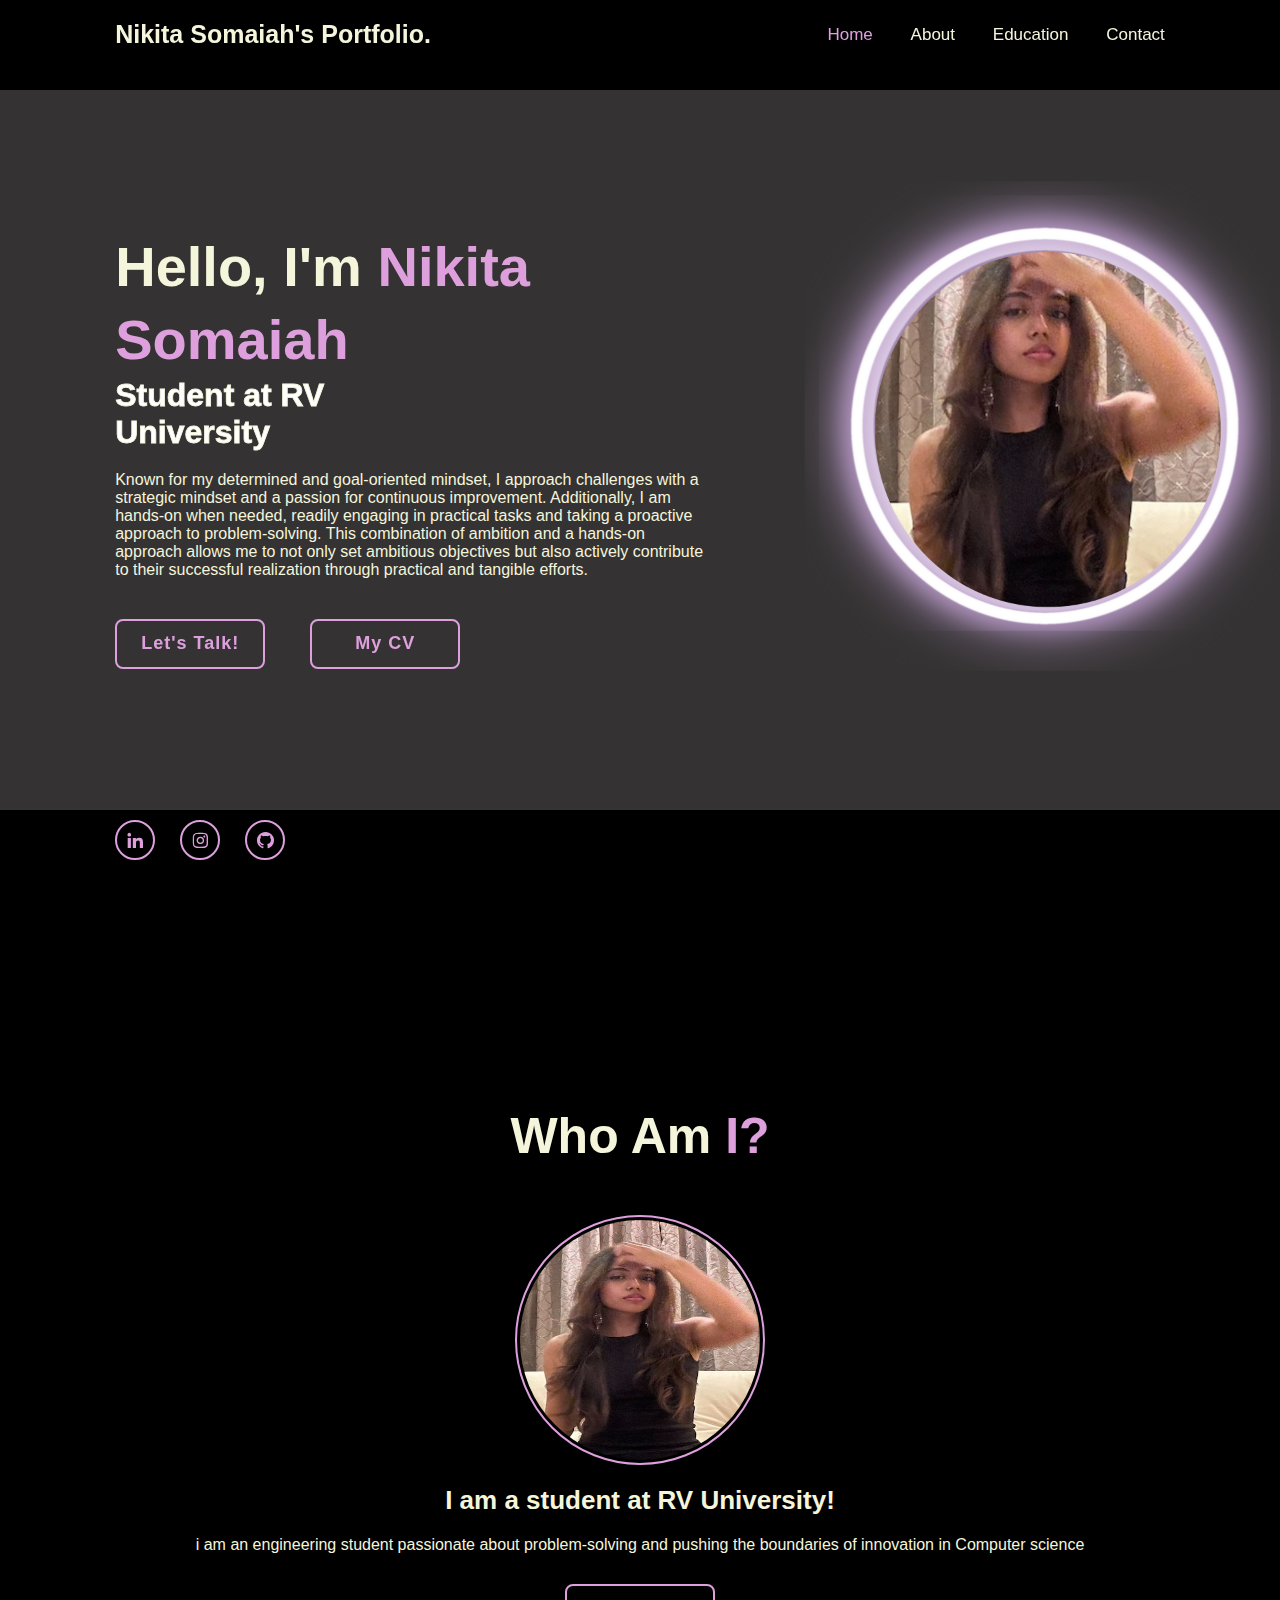
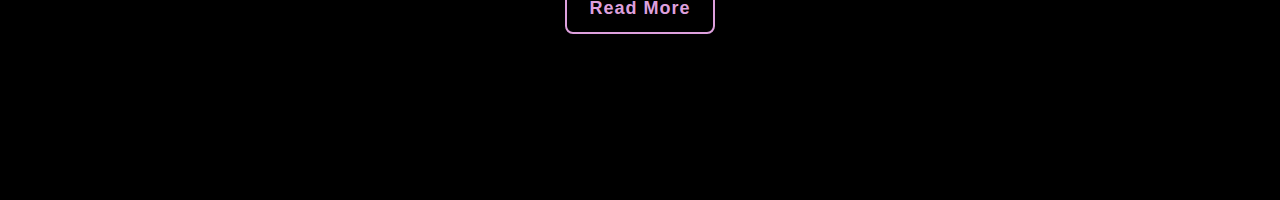
<file: index.html>
<!DOCTYPE html>
<html lang="en">

<head>
    <meta charset="UTF-8">
    <meta http-equiv="X-UA-Compatible" content="IE=edge">
    <meta name="viewport" content="width=device-width, initial-scale=1.0">
    <title>Portfolio</title>

    <link rel="stylesheet" href="makethon.css">

    <!--box icons-->
    <link href='https://unpkg.com/boxicons@2.1.4/css/boxicons.min.css' rel='stylesheet'>
    </head>

    <body>
        <!-- Header design -->
        <header class="header">
            <a href="#" class="logo">Nikita Somaiah's Portfolio.</a>
            <div class="bx bx-menu" id="menu-icon"></div>

            <nav class="navbar">
                    <a href="makethon.html" class="active">Home</a>
                    <a href="aboutusmkthn.html">About</a>
                    <a href="Educationmkthn.html">Education</a>
                    
                    <a href="contactusmkthn.html">Contact</a>
            </nav>
        </header>

        <!--home section design--> 
        <section class="home" id="home">
            <div class="home-content">
                <h1>Hello, I'm <span>Nikita Somaiah</span></h1>
                <div class="cursive">
                    <h3>Student at RV University</h3>
                </div>
                <p>Known for my determined and goal-oriented mindset, I approach challenges with a strategic mindset and a passion for continuous improvement. Additionally, I am hands-on when needed, readily engaging in practical tasks and taking a proactive approach to problem-solving. This combination of ambition and a hands-on approach allows me to not only set ambitious objectives but also actively contribute to their successful realization through practical and tangible efforts.
                </p>

                <div class="btn-box">
                    <a href="contactusmkthn.html" class="btn">Let's Talk!</a>
                    <a href="aboutusmkthn.html" class="btn">My CV</a>
                </div>
            </div>

            <div class="home-sci">
                <a href="https://www.linkedin.com/in/nikita-somaiah-98834321a/"><i class='bx bxl-linkedin'></i></a>
                <a href="https://www.instagram.com/"><i class='bx bxl-instagram'></i></a>
                <a href="https://github.com/nikitasomaiah"><i class='bx bxl-github' ></i></a>
            </div>

            <div class="home-imHover"></div>
        </section>

        <!--about section design-->

        <section class="about" id="about">
            <h2 class="heading">Who Am <span> I?</span></h2>
            
        <div class="about-img">
            <img src="img.jpg" alt="">
            <span class="circle-spin "></span>

        </div>
            <div class="about-content">
                <h3>I am a student at RV University!</h3>
                <p>i am an engineering student passionate about problem-solving and pushing the boundaries of innovation in Computer science</p>

                    <div class="btn-box btns">
                        <a href="aboutusmkthn.html" class="btn">Read More</a>
                    </div>
    </body>
</html>
</file>
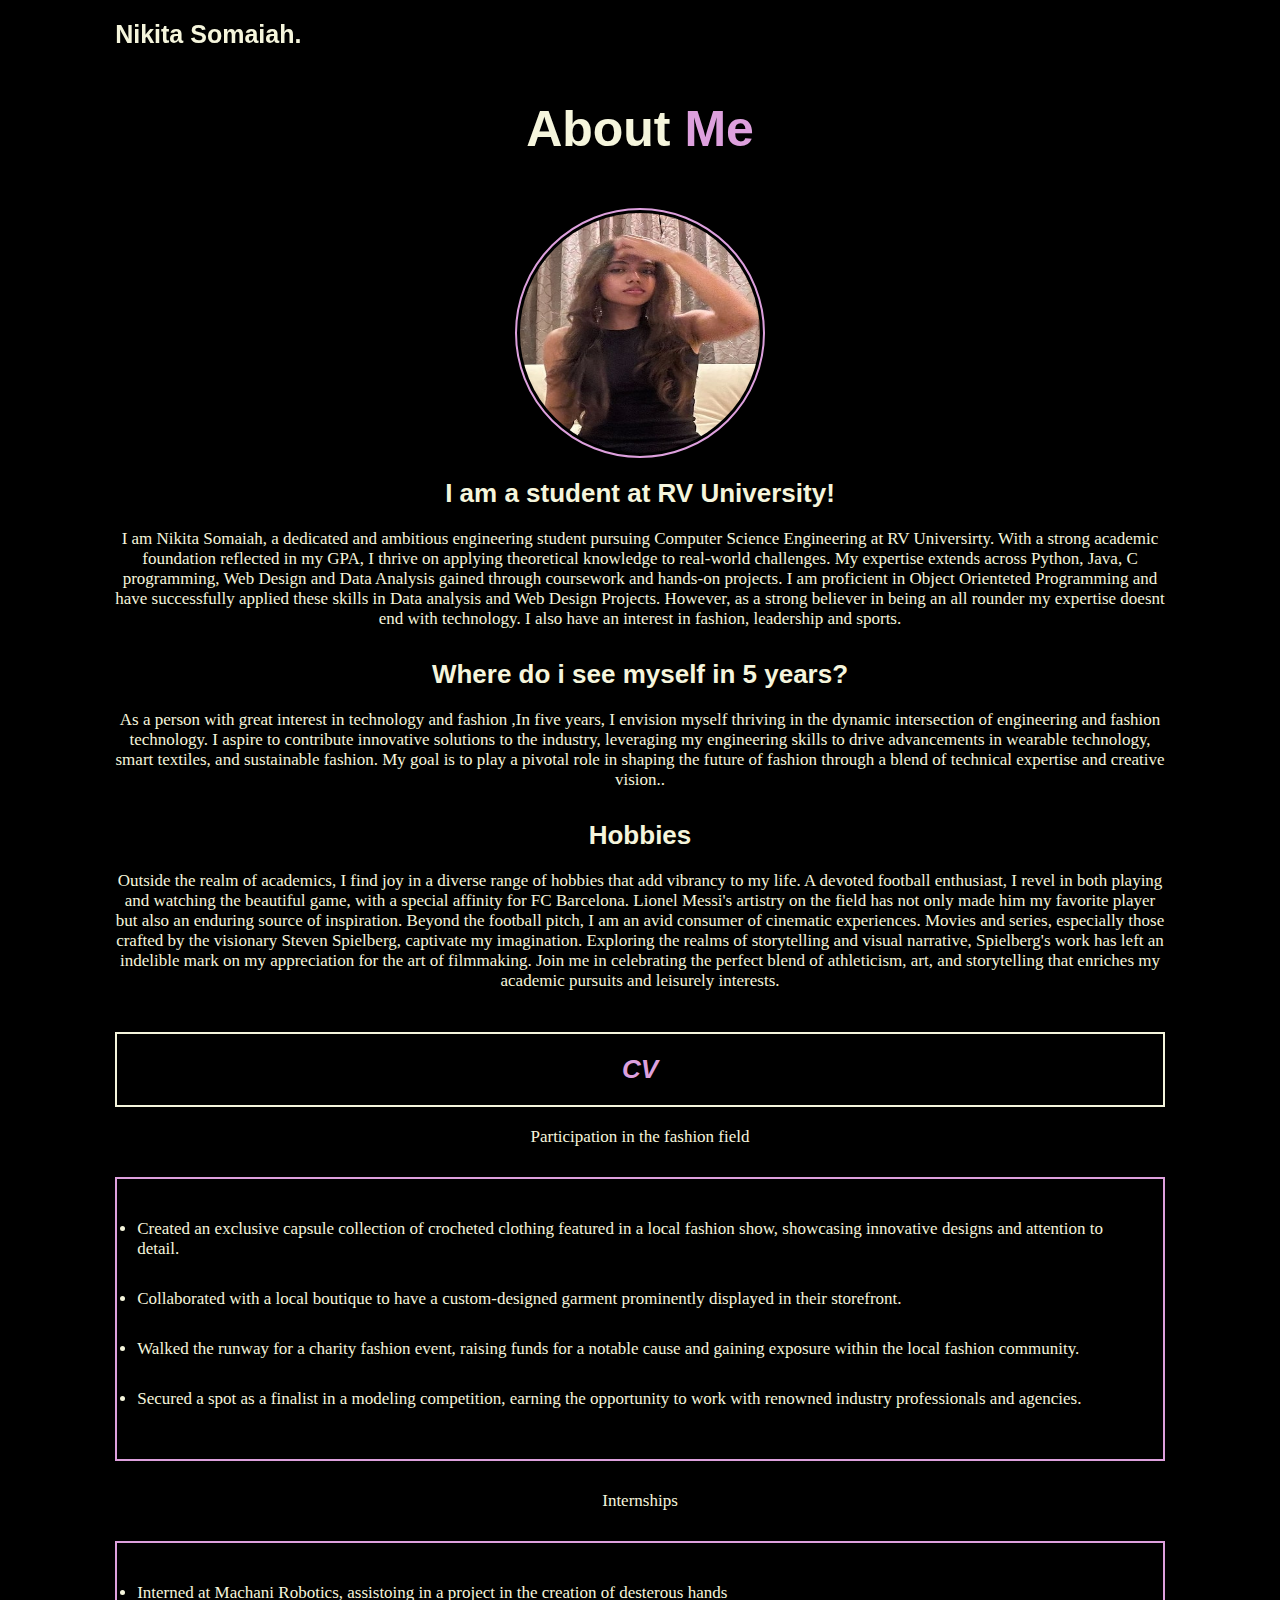
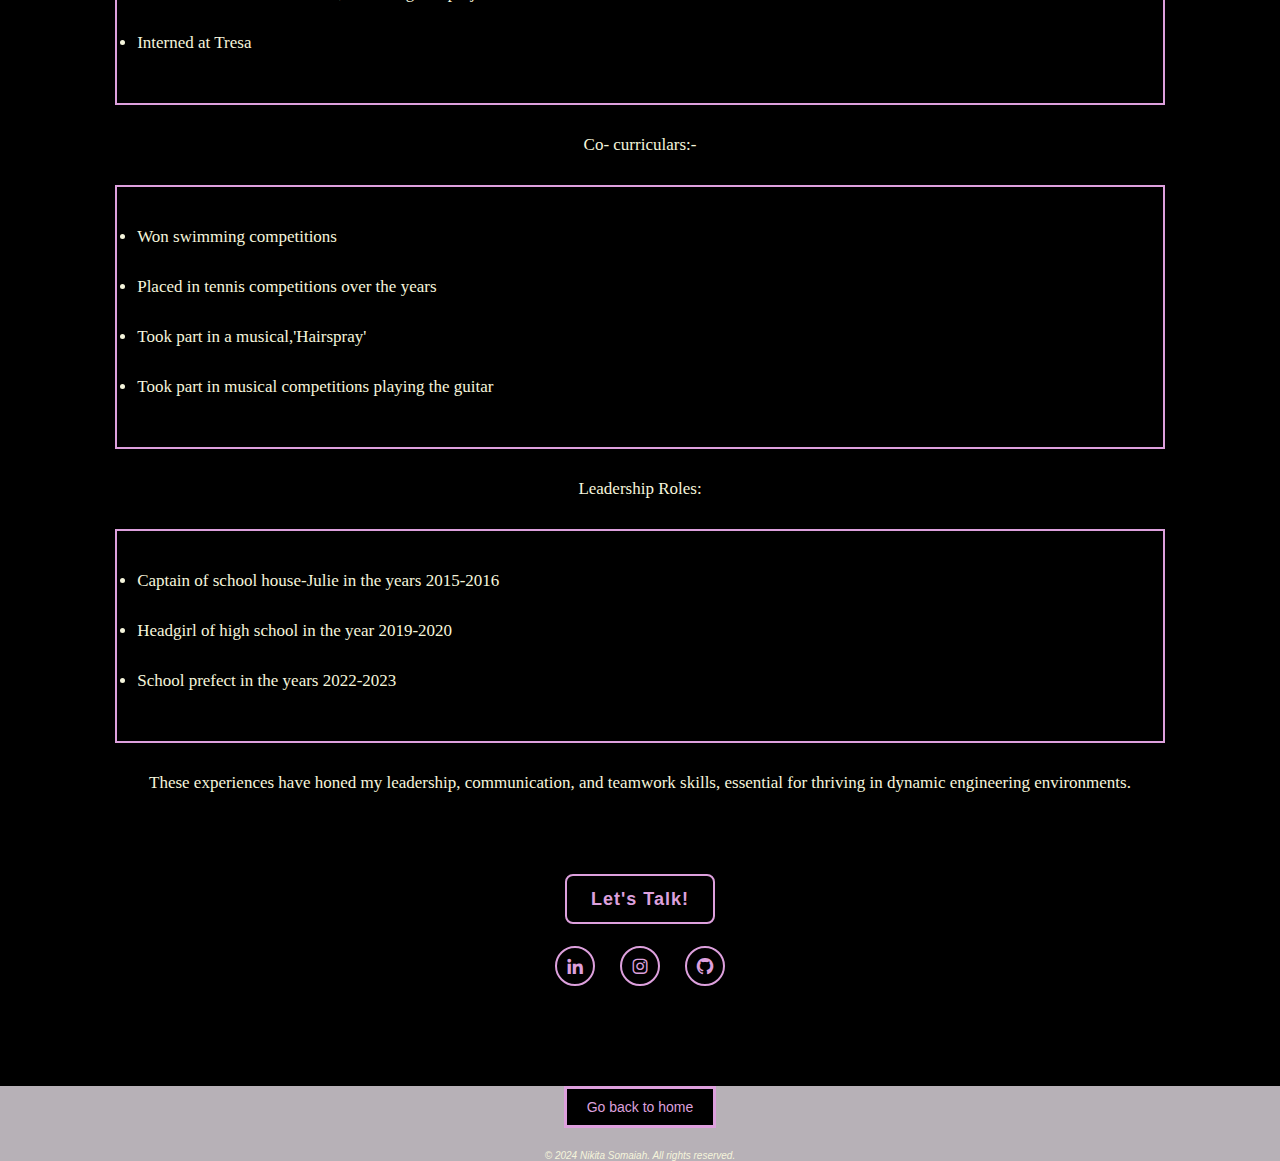
<file: aboutusmkthn.html>
<!DOCTYPE html>
<html lang="en">

<head>
    <meta charset="UTF-8">
    <meta http-equiv="X-UA-Compatible" content="IE=edge">
    <meta name="viewport" content="width=device-width, initial-scale=1.0">
    <title>Nikita Somaiah</title>

    <link rel="stylesheet" href="aboutusmkthn.css">

    <!--box icons-->
    <link href='https://unpkg.com/boxicons@2.1.4/css/boxicons.min.css' rel='stylesheet'>
    </head>

    <body>
        <!-- Header design -->
        <header class="header">
            <a href="#" class="logo">Nikita Somaiah.</a>
            <div class="bx bx-menu" id="menu-icon"></div>
        </header>
        <section class="about" id="about">
            <h2 class="heading">About<span> Me</span></h2>
            
        <div class="about-img">
            <img src="img.jpg" alt="">
            <span class="circle-spin "></span>

        </div>
            <div class="about-content">
                <h3>I am a student at RV University!</h3>
                <p>I am Nikita Somaiah, a dedicated and ambitious engineering student pursuing Computer Science Engineering at RV Universirty. With a strong academic foundation reflected in my GPA, I thrive on applying theoretical knowledge to real-world challenges.
                    My expertise extends across Python, Java, C programming, Web Design and Data Analysis gained through coursework and hands-on projects. I am proficient in Object Orienteted Programming and have successfully applied these skills in Data analysis and Web Design Projects.
                    However, as a strong believer in being an all rounder my expertise doesnt end with technology. I also have an interest in fashion, leadership and sports.
                </p>
                <h4>Where do i see myself in 5 years?</h4>
                <p>As a person with great interest in technology and fashion ,In five years, I envision myself thriving in the dynamic intersection of engineering and fashion technology. I aspire to contribute innovative solutions to the industry, leveraging my engineering skills to drive advancements in wearable technology, smart textiles, and sustainable fashion. My goal is to play a pivotal role in shaping the future of fashion through a blend of technical expertise and creative vision..</p>
                <h5>Hobbies</h5>
                <p>Outside the realm of academics, I find joy in a diverse range of hobbies that add vibrancy to my life. A devoted football enthusiast, I revel in both playing and watching the beautiful game, with a special affinity for FC Barcelona. Lionel Messi's artistry on the field has not only made him my favorite player but also an enduring source of inspiration. Beyond the football pitch, I am an avid consumer of cinematic experiences. Movies and series, especially those crafted by the visionary Steven Spielberg, captivate my imagination. Exploring the realms of storytelling and visual narrative, Spielberg's work has left an indelible mark on my appreciation for the art of filmmaking. Join me in celebrating the perfect blend of athleticism, art, and storytelling that enriches my academic pursuits and leisurely interests.</p>
                <br>
                <h6>CV</h6>
                <p>Participation in the fashion field
                    <ul>
                        <li>Created an exclusive capsule collection of crocheted clothing featured in a local fashion show, showcasing innovative designs and attention to detail.</li>
                        <li>Collaborated with a local boutique to have a custom-designed garment prominently displayed in their storefront.</li>
                        <li>Walked the runway for a charity fashion event, raising funds for a notable cause and gaining exposure within the local fashion community.</li>
                        <li>Secured a spot as a finalist in a modeling competition, earning the opportunity to work with renowned industry professionals and agencies.</li>
                        
                        
                    </ul>
                    
                    <p>Internships
                    <ul>
                        <li>Interned at Machani Robotics, assistoing in a project in the creation of desterous hands</li>
                       <li>Interned at Tresa</li>
                        
                    </ul>
                    
                    <p>Co- curriculars:-
                    <ul>
                        <li>Won swimming competitions</li>
                        <li>Placed in tennis competitions over the years</li>
                        <li>Took part in a musical,'Hairspray'</li>
                        <li>Took part in musical competitions playing the guitar</li>
                        
                    </ul>
                    
                    <p>Leadership Roles: 
                    <ul>
                        <li>Captain of school house-Julie in the years 2015-2016</li>
                        <li>Headgirl of high school in the year 2019-2020</li>
                        <li>School prefect in the years 2022-2023</li>
                    </ul>
                    <p>These experiences have honed my leadership, communication, and teamwork skills, essential for thriving in dynamic engineering environments.</p>
                    
           
            </div>
            <br>
            <div class="btn-box" style="display: flex; justify-content: center;">
                <a href="contactusmkthn.html" class="btn">Let's Talk!</a>
            </div>
            <br>
            <br>
                    <div class="home-sci">
                        <a href="https://www.linkedin.com/in/nikita-somaiah-98834321a/"><i class='bx bxl-linkedin'></i></a>
                <a href="https://www.instagram.com/"><i class='bx bxl-instagram'></i></a>
                <a href="https://github.com/nikitasomaiah"><i class='bx bxl-github' ></i></a>
                    </div>
                </div>
        </section>
        <div style="text-align: center;">
            <button style="background-color: black; border: 3px solid plum; color:plum; font-size: 14px; padding: 10px 20px;">
                <a href="index.html" style="color: plum; text-decoration: none;">Go back to home</a>
            </button>
        </div>
        
        
        
                   <br>
                   <br>
    </body>
    <footer>
        <p>&copy; 2024 Nikita Somaiah. All rights reserved.</p>
    </footer>
</html>
</file>
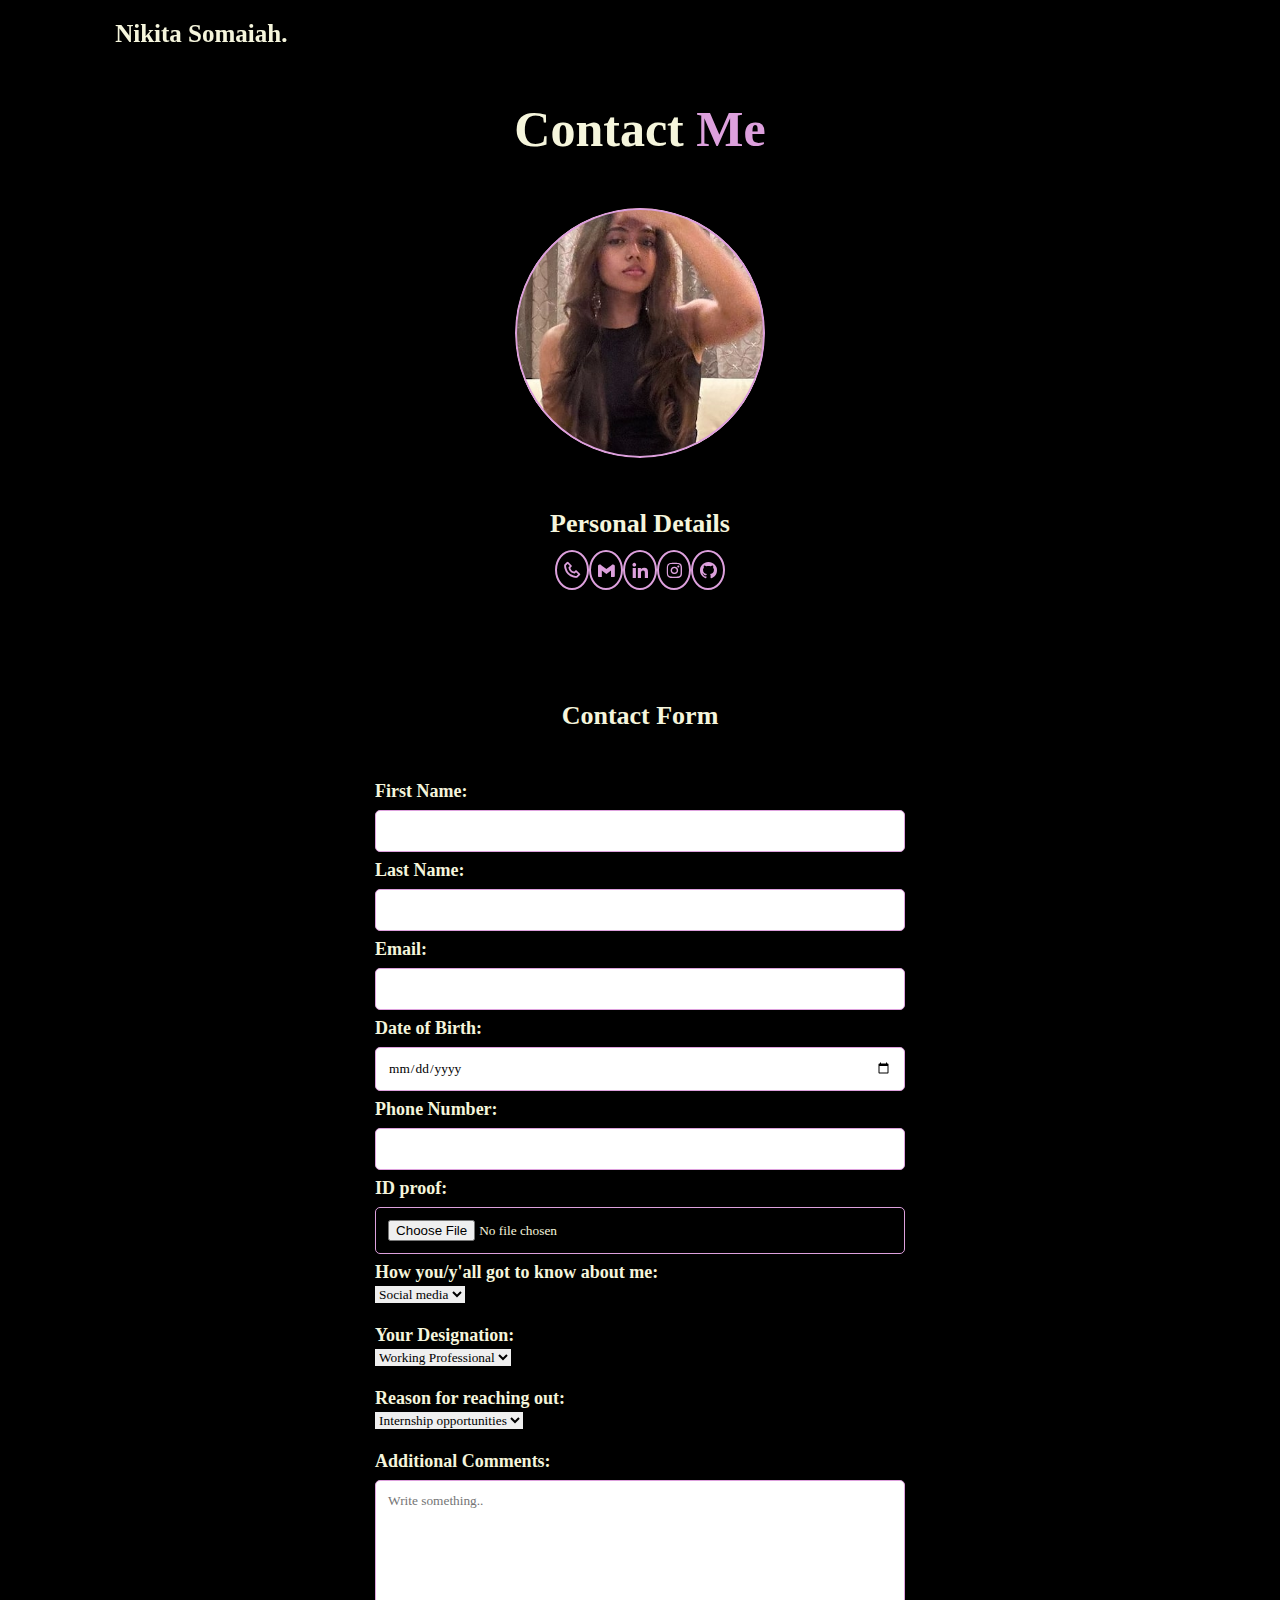
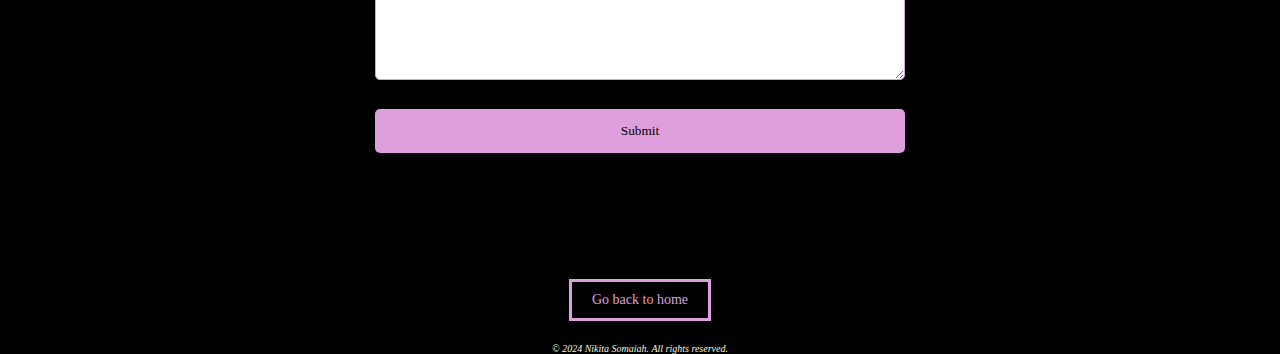
<file: contactusmkthn.html>
<!DOCTYPE html>
<html lang="en">

<head>
    <meta charset="UTF-8">
    <meta http-equiv="X-UA-Compatible" content="IE=edge">
    <meta name="viewport" content="width=device-width, initial-scale=1.0">
    <title>Nikita Somaiah</title>

    <link rel="stylesheet" href="contactusmkthn.css">

    <!--box icons-->
    <link href='https://unpkg.com/boxicons@2.1.4/css/boxicons.min.css' rel='stylesheet'>
    <script>
        // Function to log a message to the console
        console.log("Script loaded");

        // Function to change background color
        function changeBackgroundColor() {
            document.body.style.backgroundColor = "#f2f2f2";
        }

        // Function to submit the form
        function submitForm() {
            alert("We'll get back to you soon!");

            // Using String function to concatenate and log a message
            console.log(String("Form submitted by: " + document.getElementById("firstname").value));

            // If statement to check a condition
            if (document.getElementById("registrationtype").value === "Professional") {
                console.log("Professional registration selected");
            }

            // Object creation
            var formData = {
                firstName: document.getElementById("firstname").value,
                lastName: document.getElementById("lastname").value,
                email: document.getElementById("email").value,
                dob: document.getElementById("dob").value,
                phone: document.getElementById("phone").value,
                idProof: document.getElementById("ID proof").value,
                registrationType: document.getElementById("registrationtype").value,
                venue: document.getElementById("Venue").value,
                ageGroup: document.querySelector('input[name="U17"]:checked') ? "U17" : "U19",
                comments: document.getElementById("subject").value
            };

            // Object function to log the form data
            function logFormData(data) {
                console.log("Form Data:");
                for (var key in data) {
                    console.log(key + ": " + data[key]);
                }
            }

            // Calling the object function to log the form data
            logFormData(formData);

            // Using getElementById
            var container = document.getElementById("container");
            container.innerHTML = "<p>Form submitted successfully!,We'll get back to you soon!</p>";

            // Using getElementsByClassName
            var buttons = document.getElementsByClassName("contact-form button");
            console.log("Number of buttons: " + buttons.length);

            // Using getElementsByTagName
            var legends = document.getElementsByTagName("legend");
            console.log("Number of legends: " + legends.length);

            // Using addEventListener
            var submitButton = document.querySelector(".contact-form button[type='submit']");
            submitButton.addEventListener("click", function () {
                console.log("Submit button clicked");
            });

            // Using createElement
            var newElement = document.createElement("p");
            newElement.innerHTML = "New element";
            container.appendChild(newElement);

            // Using createTextNode
            var textNode = document.createTextNode("This is a text node");
            container.appendChild(textNode);

            // Using createComment
            var comment = document.createComment("This is a comment");
            container.appendChild(comment);

            // Using .append
            container.append("Text appended ", newElement);

            // Using .remove()
            setTimeout(function () {
                newElement.remove();
            }, 3000);

            return false;
        }
    </script>
</head>

<body>
    <!-- Header design -->
    <header class="header">
        <a href="#" class="logo">Nikita Somaiah.</a>
        <div class="bx bx-menu" id="menu-icon"></div>
        <nav class="navbar">

        </nav>

    </header>
    <section class="about" id="about">
        <h2 class="heading">Contact<span> Me </span></h2>

        <div class="about-img">
            <img src="img.jpg" alt="">
            <span class="circle-spin "></span>
        </div>
        <br>
        <div class="about-content">
            <h3>Personal Details</h3>
        </div>
            <br>
            <div class="home-sci">
                <a href="tel:+916366357799"><i class='bx bx-phone'></i></a>
                <a href="mailto:nikitasomaiah@gmail.com"><i class='bx bxl-gmail'></i></a>
                <a href="https://www.linkedin.com/in/nikita-somaiah-98834321a/"><i class='bx bxl-linkedin'></i></a>
                <a href="https://www.instagram.com/"><i class='bx bxl-instagram'></i></a>
                <a href="https://github.com/nikitasomaiah"><i class='bx bxl-github' ></i></a>
            </div>
                
        </div>
        <br>
        </div>

        <div class="container" id="container">
            <h2>Contact Form</h2>
            <form class="contact-form" onsubmit="return submitForm();">
                <fieldset>
                    First Name:<br>
                    <input type="text" id="firstname" name="firstname" required><br>
                    Last Name:<br>
                    <input type="text" id="lastname" name="lastname" required><br>
                    Email:<br>
                    <input type="email" id="email" name="email" required><br>
                    Date of Birth:<br>
                    <input type="date" id="dob" name="dob" required><br>
                    Phone Number:<br>
                    <input type="tel" id="phone" name="phone" required><br>
                    ID proof:<br>
                    <input type="file" id="ID proof" name="ID proof" required><br>
                    How you/y'all got to know about me:<br>
                    <select id="registrationtype" name="registrationtype" required>
                        <option value="Social media">Social media</option>
                        <option value="Website">Website</option>
                        <option value="Mutuals">Mutuals</option>
                    </select>
            <br>
            <br>
                    Your Designation:<br>
                    <select id="Your Designation:" name="Your Designation:" required>
                        <option value="Working Professional">Working Professional</option>
                        <option value="Student">Student</option>
                </select>
                </fieldset>
                <br>
                <fieldset>
                    Reason for reaching out:<br>
                    <select id="Reason for reaching out:" name="Reason for reaching out:" required>
                        <option value="Internship opportunities">Internship opportunities</option>
                        <option value="Other">Other</option>
                    </select><br>
                </fieldset>
              
                <br>
    
                <fieldset>
                    <legend>Additional Comments:</legend>
                    <textarea id="subject" name="subject" placeholder="Write something.." style="height:200px"></textarea>
                </fieldset>
                <button type="submit">Submit</button>
            </form>
        </div>

    </section>
    <div style="text-align: center;">
        <button
            style="background-color: black; border: 3px solid plum; color: plum; font-size: 14px; padding: 10px 20px;">
            <a href="index.html" style="color: plum; text-decoration: none;">Go back to home</a>
        </button>
    </div>

    <br>
    <br>
</body>
<footer>
    <p>&copy; 2024 Nikita Somaiah. All rights reserved.</p>
</footer>

</html>
</file>
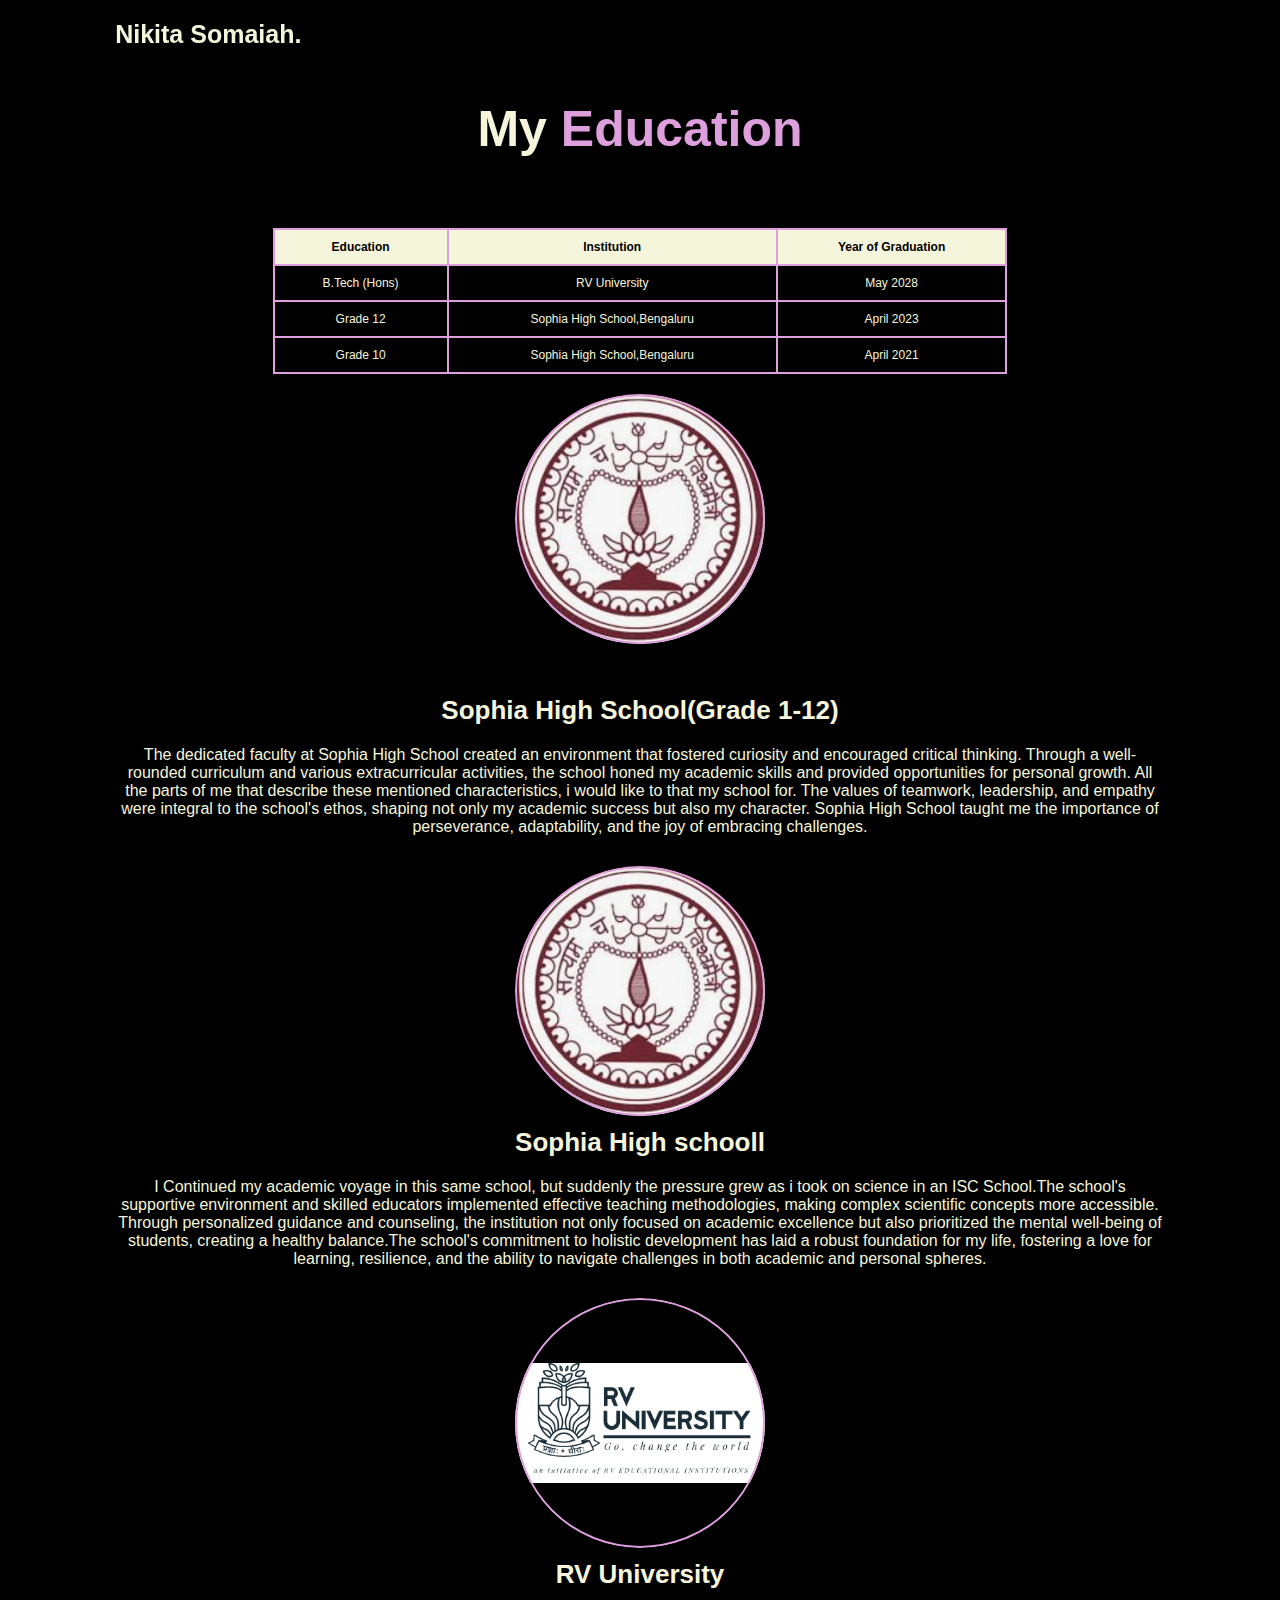
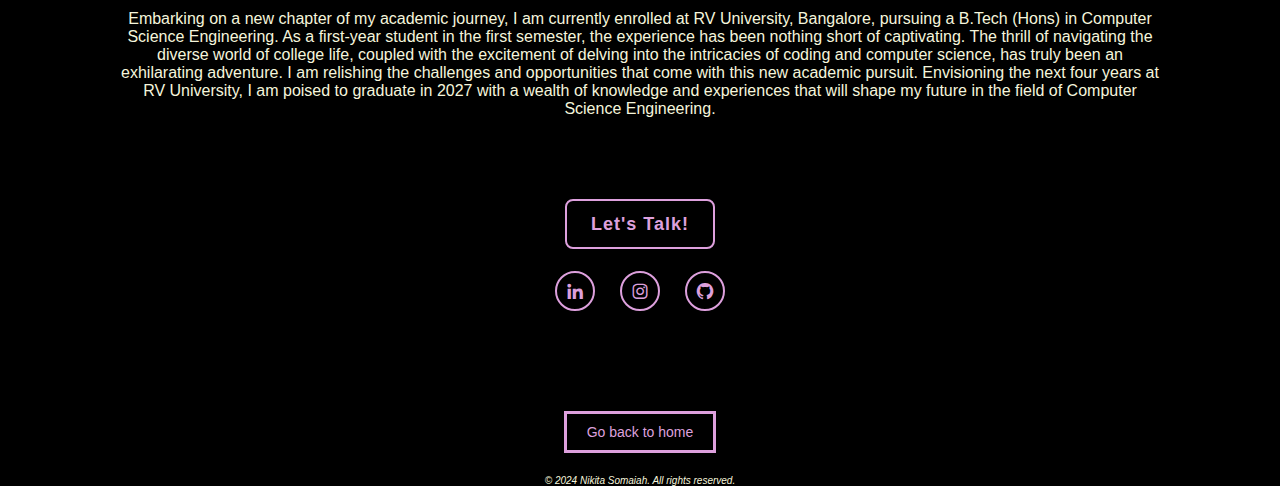
<file: Educationmkthn.html>
<!DOCTYPE html>
<html lang="en">

<head>
    <meta charset="UTF-8">
    <meta http-equiv="X-UA-Compatible" content="IE=edge">
    <meta name="viewport" content="width=device-width, initial-scale=1.0">
    <title>Nikita Somaiah</title>

    <link rel="stylesheet" href="Educationmtkhn.css">

    <!--box icons-->
    <link href='https://unpkg.com/boxicons@2.1.4/css/boxicons.min.css' rel='stylesheet'>
</head>

<body>
    <!-- Header design -->
    <header class="header">
        <a href="#" class="logo">Nikita Somaiah.</a>
        <div class="bx bx-menu" id="menu-icon"></div>
        <nav class="navbar">

        </nav>

    </header>
    <section class="about" id="about">
        <h2 class="heading">My<span> Education</span></h2>

        <hr>
        <table id="education">
            <tr>
                <th>Education</th>
                <th>Institution</th>
                <th>Year of Graduation</th>
            </tr>
            <tr>
                <td>B.Tech (Hons)</td>
                <td>RV University</td>
                <td>May 2028</td>
            </tr>
            <tr>
                <td>Grade 12</td>
                <td>Sophia High School,Bengaluru</td>
                <td>April 2023</td>
            </tr>
            <tr>
                <td>Grade 10</td>
                <td>Sophia High School,Bengaluru</td>
                <td>April 2021</td>
            </tr>
        </table>

        <div class="about-img">
            <img src="shs.jpg" alt="">
            <span class="circle-spin "></span>

        </div>
        <br>
        <div class="about-content">
            <h3>Sophia High School(Grade 1-12)</h3>
            <p>The dedicated faculty at Sophia High School created an environment that fostered curiosity and encouraged critical thinking. Through a well-rounded curriculum and various extracurricular activities, the school honed my academic skills and provided opportunities for personal growth. All the parts of me that describe these mentioned characteristics, i would like to that my school for.

                The values of teamwork, leadership, and empathy were integral to the school's ethos, shaping not only my academic success but also my character. Sophia High School taught me the importance of perseverance, adaptability, and the joy of embracing challenges.
            </p>
            <div class="about-img2">
                <img src="shs.jpg" alt="">
                <span class="circle-spin "></span>
            </div>
            <br>
            <h4>Sophia High schooll</h4>
            <p>I Continued my academic voyage in this same school, but suddenly the pressure grew as i took on science in an ISC School.The school's supportive environment and skilled educators implemented effective teaching methodologies, making complex scientific concepts more accessible. Through personalized guidance and counseling, the institution not only focused on academic excellence but also prioritized the mental well-being of students, creating a healthy balance.The school's commitment to holistic development has laid a robust foundation for my life, fostering a love for learning, resilience, and the ability to navigate challenges in both academic and personal spheres.</p>
            <div class="about-img3">
                <img src="rv_logo.png" alt="">
                <span class="circle-spin "></span>
            </div>
            <br>
            <h5>RV University</h5>
            <p>Embarking on a new chapter of my academic journey, I am currently enrolled at RV University, Bangalore, pursuing a B.Tech (Hons) in Computer Science Engineering. As a first-year student in the first semester, the experience has been nothing short of captivating. The thrill of navigating the diverse world of college life, coupled with the excitement of delving into the intricacies of coding and computer science, has truly been an exhilarating adventure. I am relishing the challenges and opportunities that come with this new academic pursuit. Envisioning the next four years at RV University, I am poised to graduate in 2027 with a wealth of knowledge and experiences that will shape my future in the field of Computer Science Engineering.</p>

        </div>
        <br>
        <div class="btn-box" style="display: flex; justify-content: center;">
            <a href="contactusmkthn.html" class="btn">Let's Talk!</a>
        </div>
        <br>
        <br>
        <div class="home-sci">
            <a href="https://www.linkedin.com/in/nikita-somaiah-98834321a/"><i class='bx bxl-linkedin'></i></a>
                <a href="https://www.instagram.com/"><i class='bx bxl-instagram'></i></a>
                <a href="https://github.com/nikitasomaiah"><i class='bx bxl-github' ></i></a>
        </div>
        </div>
    </section>
    <div style="text-align: center;">
        <button
            style="background-color: black; border: 3px solid plum; color: plum; font-size: 14px; padding: 10px 20px;">
            <a href="index.html" style="color: plum; text-decoration: none;">Go back to home</a>
        </button>
    </div>



    <br>
    <br>
</body>
<footer>
    <p>&copy; 2024 Nikita Somaiah. All rights reserved.</p>
</footer>

</html>
</file>
<file: makethon.css>
@import url('http://fonts.goggleapis.com/css2?family=Poppins:wght@300;400;500;600;700;800;900&display=swap');

* {
    margin: 0;
    padding: 0;
    box-sizing: border-box;
    text-decoration: none;
    border: none;
    outline: none;
    scroll-behavior: smooth;
    font-family: 'Poppins', sans-serif;

}

:root {
    --bg-color: black; 
--second-bg-color: black; 
--text-color: beige; 
--main-color: plum 

}

html {
    font-size: 62.5%;
    overflow-x: hidden;

}

    body {
        background: var(--bg-color);
        color: var(--text-color);
    }

.header {
    position: fixed;
    top: 0;
    left: 0;
    width: 100%;
    padding: 2rem 9%;
    background: transparent;
    display: flex;
    justify-content: space-between;
    align-items: center;

}

.logo {
    font-size: 2.5rem;
    color: var(--text-color);
    font-weight: 600;
}

.navbar a {
    font-size: 1.7rem;
    color: var(--text-color);
    font-weight: 500;
    margin-left: 3.5rem;
    transition: .3s;
}

.navbar a:hover,
.navbar a.active {
    color: var(--main-color);
}

#menu-icon {
    font-size: 3.6rem;
    color: var(--text-color);
    cursor: pointer;
    display: none;

}

section {
    min-height: 100vh;
    padding: 10rem 9% 2rem;
}

.home {
    display: flex;
    align-items: center;
    padding: 0 9%;
    background: url(home_bckg.png)no-repeat; 
    background-size: 100%;
    background-position: center;
}


.home-content {
    max-width: 60rem;
}

.home-content h1 {
    font-size: 5.6rem;
    font-weight: 700;
    line-height: 1.3;
}

.home-content .cursive {
    position: relative;
    width: 32.8rem;
}

.home-content .cursive h3 {
    font-size: 3.2rem;
    font-weight: 700;
    color: white;
    -webkit-text-stroke: .8px var(--text-color);
}

.home-content p {
    font-size: 1.6rem;
    margin: 2rem 0 4rem;

}

.btn-box {
    position: relative;
    display: flex;
    justify-content: space-between;
    width: 34.5rem;
    height: 5rem;
}

.btn-box .btn {
    position: relative;
    display: inline-flex;
    justify-content: center;
    align-items: center;
    width: 15rem;
    height: 100%;
    background: var(--main-color);
    border: .2rem solid var(--main-color);
    border-radius: .8rem;
    font-size: 1.8rem;
    font-weight: 600;
    letter-spacing: .1rem;
    color: var(--bg-color);
    z-index: 1;
    overflow: hidden;
    transition: .5s;

}



.btn-box .btn:nth-child(1) {
    background: transparent;
    color: var(--main-color);
}


.btn-box .btn:nth-child(1):hover {
    color: var(--bg-color);
}

.btn-box .btn:nth-child(1)::before {
    background-color: var(--main-color);
}

.btn-box .btn:nth-child(2) {
    background: transparent;
    color: var(--main-color);
}


.btn-box .btn:nth-child(2):hover {
    color: var(--bg-color);
}

.btn-box .btn:nth-child(2)::before {
    background-color: var(--main-color);
}



.btn-box .btn::before {
    content: '';
    position: absolute;
    top: 0;
    left: 0;
    width: 0%;
    height: 100%;
    background: var(--main-color);
    z-index: -1;
    transition: .5s;
}

.btn-box .btn:hover::before {
     width: 100%;
}

.home-sci   {
    position: absolute;
    bottom: 4rem;
    width: 170px;
    display: flex;
    justify-content: space-between;
}


.home-sci a {
    position: relative;
    display: inline-flex;
    justify-content: center;
    align-items: center;
    width: 40px;
    height: 40px;
    background: transparent;
    border: .2rem solid var(--main-color);
    border-radius: 50%;
    font-size: 20px;
    color: var(--main-color);
    z-index: 1;
    overflow: hidden;
}

.home-sci a:hover {
    color: var(--bg-color);
}

.home-sci a::before {
    content: "";
    position: absolute;
    top: 0;
    left: 0;
    width: 0%;
    height: 100%;
    background: var(--main-color);
    z-index: -1;
    transition: .5s;
}

.home-sci a:hover::before {
    width: 100%;
}


/* .home-imHover {
    position: absolute;
    top: 0;
    right: 0;
    width: 45%;
    height: 100%;
    background: transparent;
    border: 2px solid transparent;
    transition: 3s;

} */


.home-imHover:hover{
    background: var(--bg-color);
    opacity: .8;
}

.about{
    display: flex;
    justify-content: center;
    align-items: center;
    flex-direction: column;
    gap: 2rem;
    background: var(--second-bg-color);
    padding-bottom: 6rem;
}

.heading {
    font-size: 5rem;
    margin-bottom: 3rem;
    text-align: center;
}


span {
    color: var(--main-color);
}
.about-img {
    position: relative;
    width: 25rem;
    height: 25rem;
    border-radius: 50%;
    display: flex;
    justify-content: center;
    align-items: center;
}

.about-img img {
    /* width: 90%;
    border-radius: 50%;
    border: .2rem solid var(--main-color); */
    position: relative;
    width: 24rem;
    height: 24rem;
    border-radius: 50%;
    display: flex;
    justify-content: center;
    align-items: center;
}

.about-img .circle-spin {
    position: absolute;
    top: 50%;
    left: 50%;
    transform: translate(-50%, -50%) rotate(0);
    width: 100%;
    height: 100%;
    border-radius: 50%;
    border-top: .2rem solid var(--main-color);
    border-bottom: .2rem solid var(--main-color);
    border-left: .2rem solid var(--main-color);
    border-right: .2rem solid var(--main-color);
}

.about-content {
    text-align: center;
}

.about-content h3 {
    font-size: 2.6rem;
}

.about-content p {
    font-size: 1.6rem;
    margin: 2rem 0 3rem;

}

.btn-box.btns {
    display: inline-block;
    width: 15rem;
}

.btn-box.btns a::before {
    background: var(--second-bg-color);
}
</file>
<file: aboutusmkthn.css>
@import url('http://fonts.goggleapis.com/css2?family=Poppins:wght@300;400;500;600;700;800;900&display=swap');

* {
    margin: 0;
    padding: 0;
    box-sizing: border-box;
    text-decoration: none;
    border: none;
    outline: none;
    scroll-behavior: smooth;
    font-family: 'Poppins', sans-serif;

}

ul {
    border: 2px solid plum; /* Add border around the whole content */
            padding: 20px;
    text-align: left;
    font-size: 2rem;
    font-family: 'Times New Roman', Times, serif;
    margin: 2rem 0 3rem;
}
li{
    text-align: left;
    font-size: 1.7rem;
    font-family: 'Times New Roman', Times, serif;
    margin: 2rem 0 3rem;
}
footer {
    text-align: center;
    --bg-color: black; 
    --text-color:beige; 
    --main-color:  plum; 
    bottom: 0;
    font-size: 10px; 
    color: beige;
    font-family: 'Times New Roman', Times, serif;
    font-style: italic;
}


:root {
    --bg-color: #b7b1b7; 
     
--second-bg-color:black ; /* Deep blue */
--text-color: beige; /* White */
--main-color:  plum; /* Vivid orange */

}

html {
    font-size: 62.5%;
    overflow-x: hidden;

}

    body {
        background: var(--bg-color);
        color: var(--text-color);
    }

.header {
    position: fixed;
    top: 0;
    left: 0;
    width: 100%;
    padding: 2rem 9%;
    background: transparent;
    display: flex;
    justify-content: space-between;
    align-items: center;

}

.logo {
    font-size: 2.5rem;
    color: var(--text-color);
    font-weight: 600;
}

.navbar a {
    font-size: 1.7rem;
    color: var(--text-color);
    font-weight: 500;
    margin-left: 3.5rem;
    transition: .3s;
}

.navbar a:hover,
.navbar a.active {
    color: var(--main-color);
}

#menu-icon {
    font-size: 3.6rem;
    color: var(--text-color);
    cursor: pointer;
    display: none;

}

section {
    min-height: 100vh;
    padding: 10rem 9% 2rem;
}

.home {
    display: flex;
    align-items: center;
    padding: 0 9%;
    
    background-size: 100%;
    background-position: center;
}


.home-content {
    max-width: 60rem;
}

.home-content h1 {
    font-size: 5.6rem;
    font-weight: 700;
    line-height: 1.3;
}

.home-content .text-animate {
    position: relative;
    width: 32.8rem;
}

.home-content .text-animate h3 {
    font-size: 3.2rem;
    font-weight: 700;
    color: transparent;
    -webkit-text-stroke: .7px var(--main-color);
}

.home-content p {
    font-size: 1.6rem;
    margin: 2rem 0 4rem;

}

.btn-box {
    position: relative;
    display: flex;
    justify-content: space-between;
    width: 34.5rem;
    height: 5rem;
}

.btn-box .btn {
    position: relative;
    display: inline-flex;
    justify-content: center;
    align-items: center;
    width: 15rem;
    height: 100%;
    background: var(--main-color);
    border: .2rem solid var(--main-color);
    border-radius: .8rem;
    font-size: 1.8rem;
    font-weight: 600;
    letter-spacing: .1rem;
    color: var(--bg-color);
    z-index: 1;
    overflow: hidden;
    transition: .5s;

}



.btn-box .btn:nth-child(1) {
    background: transparent;
    color: var(--main-color);
}


.btn-box .btn:nth-child(1):hover {
    color: var(--bg-color);
}

.btn-box .btn:nth-child(1)::before {
    background-color: var(--main-color);
}

.btn-box .btn:nth-child(2) {
    background: transparent;
    color: var(--main-color);
}


.btn-box .btn:nth-child(2):hover {
    color: var(--bg-color);
}

.btn-box .btn:nth-child(2)::before {
    background-color: var(--main-color);
}



.btn-box .btn::before {
    content: '';
    position: absolute;
    top: 0;
    left: 0;
    width: 0%;
    height: 100%;
    background: var(--main-color);
    z-index: -1;
    transition: .5s;
}

.btn-box .btn:hover::before {
     width: 100%;
}

.home-sci   {
    position: absolute;
    bottom: 4rem;
    width: 170px;
    display: flex;
    justify-content: space-between;
}


.home-sci   {
    position: relative;
    bottom: 4rem;
    width: 170px;
    display: flex;
    justify-content: space-between;
}

.home-sci a {
    position: relative;
    display: inline-flex;
    justify-content: center;
    align-items: center;
    width: 40px;
    height: 40px;
    background: transparent;
    border: .2rem solid var(--main-color);
    border-radius: 50%;
    font-size: 20px;
    color: var(--main-color);
    z-index: 1;
    overflow: hidden;
}

.home-sci a:hover {
    color: var(--bg-color);
}

.home-sci a::before {
    content: "";
    position: absolute;
    top: 0;
    left: 0;
    width: 0%;
    height: 100%;
    background: var(--main-color);
    z-index: -1;
    transition: .5s;
}

.home-sci a:hover::before {
    width: 100%;
}


.about{
    display: flex;
    justify-content: center;
    align-items: center;
    flex-direction: column;
    gap: 2rem;
    background: var(--second-bg-color);
    padding-bottom: 6rem;
}

.heading {
    font-size: 5rem;
    margin-bottom: 3rem;
    text-align: center;
}


span {
    color: var(--main-color);
}
.about-img {
    position: relative;
    width: 25rem;
    height: 25rem;
    border-radius: 50%;
    display: flex;
    justify-content: center;
    align-items: center;
}

.about-img img {
    /* width: 90%;
    border-radius: 50%;
    border: .2rem solid var(--main-color); */
    position: relative;
    width: 24rem;
    height: 24rem;
    border-radius: 50%;
    display: flex;
    justify-content: center;
    align-items: center;
}

.about-img .circle-spin {
    position: absolute;
    top: 50%;
    left: 50%;
    transform: translate(-50%, -50%) rotate(0);
    width: 100%;
    height: 100%;
    border-radius: 50%;
    border-top: .2rem solid var(--main-color);
    border-bottom: .2rem solid var(--main-color);
    border-left: .2rem solid var(--main-color);
    border-right: .2rem solid var(--main-color);
}


.about-content {
    text-align: center;
}

.about-content h3 {
    font-size: 2.6rem;
}
.about-content h4 {
    font-size: 2.6rem;
}
.about-content h5 {
    font-size: 2.6rem;
}
.about-content h6 {
    border: 2px solid beige; /* Add border around the whole content */
            padding: 20px;
    font-size: 2.6rem;
    color: plum;
    font-style: italic;
}

.about-content p {
    font-size: 1.7rem;
    font-family: 'Times New Roman', Times, serif;
    margin: 2rem 0 3rem;

}

.btn-box.btns {
    display: inline-block;
    width: 15rem;
}

.btn-box.btns a::before {
    background: var(--second-bg-color);
}
</file>
<file: contactusmkthn.css>
@import url('http://fonts.goggleapis.com/css2?family=Poppins:wght@300;400;500;600;700;800;900&display=swap');
.container {
    width: 60%; /* Adjusted width for a wider container */
    margin: auto;
    padding: 20px;
    font-weight: bolder;
}

.contact-form {
    font-size: large;
    background-color: var(--bg-color);
    padding: 30px; /* Increased padding for better spacing */
    margin-top: 20px;
    border-radius: 10px; /* Added border-radius for a cleaner look */
    border-color: plum;
}
.contact-form radio {
    display: flex;
    align-items: center;
    margin-bottom: 10px;
}

.contact-form input,
.contact-form textarea {
    width: 100%;
    padding: 12px;
    margin: 8px 0; /* Adjusted margin for better spacing */
    display: inline-block;
    border: 1px solid plum;
    box-sizing: border-box;
    border-radius: 5px; /* Added border-radius for a softer look */
}

.contact-form button {
    background-color: plum;
    color: black;
    padding: 14px 20px;
    margin: 16px 0; /* Adjusted margin for better spacing */
    border: none;
    cursor: pointer;
    width: 100%;
    border-radius: 5px; /* Added border-radius for consistency */
}

.contact-form button:hover {
    opacity: 0.8;
}

.container h2 {
    text-align: center;
    font-size: 2.6rem;
    margin-bottom: 20px; /* Added margin for better spacing */
}
* {
    margin: 0;
    padding: 0;
    box-sizing: border-box;
    text-decoration: none;
    border: none;
    outline: none;
    scroll-behavior: smooth;
    font-family: 'Times New Roman', Times, serif;

}
footer {
    text-align: center;
    --bg-color: black; 
    --text-color: beige; 
    --main-color:  plum; 
    bottom: 0;
    font-size: 10px; 
    color: beige;
    font-family: 'Times New Roman', Times, serif;
    font-style: italic;
}


:root {
    --bg-color: black; 
--second-bg-color: black; /* Deep blue */
--text-color: beige; /* White */
--main-color:  plum; /* Vivid orange */

}

html {
    font-size: 62.5%;
    overflow-x: hidden;

}

    body {
        background: var(--bg-color);
        color: var(--text-color);
    }

.header {
    position: fixed;
    top: 0;
    left: 0;
    width: 100%;
    padding: 2rem 9%;
    background: transparent;
    display: flex;
    justify-content: space-between;
    align-items: center;

}

.logo {
    font-size: 2.5rem;
    color: var(--text-color);
    font-weight: 600;
}

.navbar a {
    font-size: 1.7rem;
    color: var(--text-color);
    font-weight: 500;
    margin-left: 3.5rem;
    transition: .3s;
}

.navbar a:hover,
.navbar a.active {
    color: var(--main-color);
}

#menu-icon {
    font-size: 3.6rem;
    color: var(--text-color);
    cursor: pointer;
    display: none;

}

section {
    min-height: 100vh;
    padding: 10rem 9% 2rem;
}

.home {
    display: flex;
    align-items: center;
    padding: 0 9%;
    
    background-size: 100%;
    background-position: center;
}


.home-content {
    max-width: 60rem;
}

.home-content h1 {
    font-size: 5.6rem;
    font-weight: 700;
    line-height: 1.3;
}

.home-content .text-animate {
    position: relative;
    width: 32.8rem;
}

.home-content .text-animate h3 {
    font-size: 3.2rem;
    font-weight: 700;
    color: transparent;
    -webkit-text-stroke: .7px var(--main-color);
}

.home-content p {
    font-size: 1.6rem;
    margin: 2rem 0 4rem;

}

.btn-box {
    position: relative;
    display: flex;
    justify-content: space-between;
    width: 34.5rem;
    height: 5rem;
}

.btn-box .btn {
    position: relative;
    display: inline-flex;
    justify-content: center;
    align-items: center;
    width: 15rem;
    height: 100%;
    background: var(--main-color);
    border: .2rem solid var(--main-color);
    border-radius: .8rem;
    font-size: 1.8rem;
    font-weight: 600;
    letter-spacing: .1rem;
    color: var(--bg-color);
    z-index: 1;
    overflow: hidden;
    transition: .5s;

}



.btn-box .btn:nth-child(1) {
    background: transparent;
    color: var(--main-color);
}


.btn-box .btn:nth-child(1):hover {
    color: var(--bg-color);
}

.btn-box .btn:nth-child(1)::before {
    background-color: var(--main-color);
}

.btn-box .btn:nth-child(2) {
    background: transparent;
    color: var(--main-color);
}


.btn-box .btn:nth-child(2):hover {
    color: var(--bg-color);
}

.btn-box .btn:nth-child(2)::before {
    background-color: var(--main-color);
}



.btn-box .btn::before {
    content: '';
    position: absolute;
    top: 0;
    left: 0;
    width: 0%;
    height: 100%;
    background: var(--main-color);
    z-index: -1;
    transition: .5s;
}

.btn-box .btn:hover::before {
     width: 100%;
}

.home-sci   {
    position: absolute;
    bottom: 4rem;
    width: 170px;
    display: flex;
    justify-content: space-between;
}


.home-sci   {
    position: relative;
    bottom: 4rem;
    width: 170px;
    display: flex;
    justify-content: space-between;
}

.home-sci a {
    position: relative;
    display: inline-flex;
    justify-content: center;
    align-items: center;
    width: 40px;
    height: 40px;
    background: transparent;
    border: .2rem solid var(--main-color);
    border-radius: 50%;
    font-size: 20px;
    color: var(--main-color);
    z-index: 1;
    overflow: hidden;
}

.home-sci a:hover {
    color: var(--bg-color);
}

.home-sci a::before {
    content: "";
    position: absolute;
    top: 0;
    left: 0;
    width: 0%;
    height: 100%;
    background: var(--main-color);
    z-index: -1;
    transition: .5s;
}

.home-sci a:hover::before {
    width: 100%;
}


.about{
    display: flex;
    justify-content: center;
    align-items: center;
    flex-direction: column;
    gap: 2rem;
    background: var(--second-bg-color);
    padding-bottom: 6rem;
}

.heading {
    font-size: 5rem;
    margin-bottom: 3rem;
    text-align: center;
}


span {
    color: var(--main-color);
}
.about-img {
    position: relative;
    width: 25rem;
    height: 25rem;
    border-radius: 50%;
    display: flex;
    justify-content: center;
    align-items: center;
    overflow: hidden; /* This will ensure that the image doesn't overflow the circular div */
}

.about-img img {
    width: 100%;
    height: 100%;
    object-fit: cover;
    object-position: center center; /* Center the image within the circular area */
    border-radius: 50%;
}



.about-img .circle-spin {
    position: absolute;
    top: 50%;
    left: 50%;
    transform: translate(-50%, -50%) rotate(0);
    width: 100%;
    height: 100%;
    border-radius: 50%;
    border-top: .2rem solid var(--main-color);
    border-bottom: .2rem solid var(--main-color);
    border-left: .2rem solid var(--main-color);
    border-right: .2rem solid var(--main-color);
}


.about-content {
    text-align: left;
}

.about-content h3 {
    font-family: 'Times New Roman', Times, serif;
    text-align: center;
    font-size: 2.6rem;
}
.about-content h4 {
    text-align: center;
    font-size: 2.6rem;
    font-family: 'Times New Roman', Times, serif;
    
}
.about-content h5 {
    text-align: center;
    font-size: 2.6rem;
    font-family: 'Times New Roman', Times, serif;
}
.about-content p {
    font-size: 1.6rem;
    margin: 2rem 0 3rem;
    font-family: 'Times New Roman', Times, serif;

}

.btn-box.btns {
    display: inline-block;
    width: 15rem;
}

.btn-box.btns a::before {
    background: var(--second-bg-color);
}
</file>
<file: Educationmtkhn.css>
@import url('http://fonts.goggleapis.com/css2?family=Poppins:wght@300;400;500;600;700;800;900&display=swap');

* {
    margin: 0;
    padding: 0;
    box-sizing: border-box;
    text-decoration: none;
    border: none;
    outline: none;
    scroll-behavior: smooth;
    font-family: 'Poppins', sans-serif;

}
footer {
    text-align: center;
    --bg-color: black; 
    --text-color: beige; 
    --main-color:  plum; 
    bottom: 0;
    font-size: 10px; 
    color: beige;
    font-family: 'Times New Roman', Times, serif;
    font-style: italic;
}


:root {
    --bg-color: black; 
--second-bg-color: black; /* Deep blue */
--text-color: beige; /* White */
--main-color:  plum; /* Vivid orange */

}

html {
    font-size: 62.5%;
    overflow-x: hidden;

}

    body {
        background: var(--bg-color);
        color: var(--text-color);
    }

.header {
    position: fixed;
    top: 0;
    left: 0;
    width: 100%;
    padding: 2rem 9%;
    background: transparent;
    display: flex;
    justify-content: space-between;
    align-items: center;

}

.logo {
    font-size: 2.5rem;
    color: var(--text-color);
    font-weight: 600;
}

.navbar a {
    font-size: 1.7rem;
    color: var(--text-color);
    font-weight: 500;
    margin-left: 3.5rem;
    transition: .3s;
}

.navbar a:hover,
.navbar a.active {
    color: var(--main-color);
}

#menu-icon {
    font-size: 3.6rem;
    color: var(--text-color);
    cursor: pointer;
    display: none;

}

section {
    min-height: 100vh;
    padding: 10rem 9% 2rem;
}

.home {
    display: flex;
    align-items: center;
    padding: 0 9%;
    background: url("home.jpg") no-repeat; 
    background-size: 100%;
    background-position: center;
}


.home-content {
    max-width: 60rem;
}

.home-content h1 {
    font-size: 5.6rem;
    font-weight: 700;
    line-height: 1.3;
}

.home-content .text-animate {
    position: relative;
    width: 32.8rem;
}

.home-content .text-animate h3 {
    font-size: 3.2rem;
    font-weight: 700;
    color: transparent;
    -webkit-text-stroke: .7px var(--main-color);
}

.home-content p {
    font-size: 1.6rem;
    margin: 2rem 0 4rem;

}

.btn-box {
    position: relative;
    display: flex;
    justify-content: space-between;
    width: 34.5rem;
    height: 5rem;
}

.btn-box .btn {
    position: relative;
    display: inline-flex;
    justify-content: center;
    align-items: center;
    width: 15rem;
    height: 100%;
    background: var(--main-color);
    border: .2rem solid var(--main-color);
    border-radius: .8rem;
    font-size: 1.8rem;
    font-weight: 600;
    letter-spacing: .1rem;
    color: var(--bg-color);
    z-index: 1;
    overflow: hidden;
    transition: .5s;

}



.btn-box .btn:nth-child(1) {
    background: transparent;
    color: var(--main-color);
}


.btn-box .btn:nth-child(1):hover {
    color: var(--bg-color);
}

.btn-box .btn:nth-child(1)::before {
    background-color: var(--main-color);
}

.btn-box .btn:nth-child(2) {
    background: transparent;
    color: var(--main-color);
}


.btn-box .btn:nth-child(2):hover {
    color: var(--bg-color);
}

.btn-box .btn:nth-child(2)::before {
    background-color: var(--main-color);
}



.btn-box .btn::before {
    content: '';
    position: absolute;
    top: 0;
    left: 0;
    width: 0%;
    height: 100%;
    background: var(--main-color);
    z-index: -1;
    transition: .5s;
}

.btn-box .btn:hover::before {
     width: 100%;
}

.home-sci   {
    position: absolute;
    bottom: 4rem;
    width: 170px;
    display: flex;
    justify-content: space-between;
}


.home-sci   {
    position: relative;
    bottom: 4rem;
    width: 170px;
    display: flex;
    justify-content: space-between;
}

.home-sci a {
    position: relative;
    display: inline-flex;
    justify-content: center;
    align-items: center;
    width: 40px;
    height: 40px;
    background: transparent;
    border: .2rem solid var(--main-color);
    border-radius: 50%;
    font-size: 20px;
    color: var(--main-color);
    z-index: 1;
    overflow: hidden;
}

.home-sci a:hover {
    color: var(--bg-color);
}

.home-sci a::before {
    content: "";
    position: absolute;
    top: 0;
    left: 0;
    width: 0%;
    height: 100%;
    background: var(--main-color);
    z-index: -1;
    transition: .5s;
}

.home-sci a:hover::before {
    width: 100%;
}


.about{
    display: flex;
    justify-content: center;
    align-items: center;
    flex-direction: column;
    gap: 2rem;
    background: var(--second-bg-color);
    padding-bottom: 6rem;
}

.heading {
    font-size: 5rem;
    margin-bottom: 3rem;
    text-align: center;
}


span {
    color: var(--main-color);
}
.about-img {
    position: relative;
    width: 25rem;
    height: 25rem;
    border-radius: 50%;
    display: flex;
    justify-content: center;
    align-items: center;
    overflow: hidden; /* This will ensure that the image doesn't overflow the circular div */
}

.about-img img {
    width: 100%;
    height: 100%;
    object-fit: cover; /* This will make the image cover the entire div */
}

.about-img .circle-spin {
    position: absolute;
    top: 50%;
    left: 50%;
    transform: translate(-50%, -50%) rotate(0);
    width: 100%;
    height: 100%;
    border-radius: 50%;
    border-top: .2rem solid var(--main-color);
    border-bottom: .2rem solid var(--main-color);
    border-left: .2rem solid var(--main-color);
    border-right: .2rem solid var(--main-color);
}

.about-img2 {
    position: relative;
    width: 25rem;
    height: 25rem;
    border-radius: 50%;
    display: flex;
    justify-content: center;
    align-items: center;
    overflow: hidden; /* This will ensure that the image doesn't overflow the circular div */
    margin: 0 auto; /* This will center the div on the page */
}

.about-img2 img {
    width: 100%;
    height: 100%;
    object-fit: cover; /* This will make the image cover the entire div */
}

.about-img2 .circle-spin {
    position: absolute;
    top: 50%;
    left: 50%;
    transform: translate(-50%, -50%) rotate(0);
    width: 100%;
    height: 100%;
    border-radius: 50%;
    border-top: .2rem solid var(--main-color);
    border-bottom: .2rem solid var(--main-color);
    border-left: .2rem solid var(--main-color);
    border-right: .2rem solid var(--main-color);
}

.about-img3 {
    position: relative;
    width: 25rem;
    height: 25rem;
    border-radius: 50%;
    display: flex;
    justify-content: center;
    align-items: center;
    overflow: hidden; /* This will ensure that the image doesn't overflow the circular div */
    margin: 0 auto; /* This will center the div on the page */
}

.about-img3 img {
    width: 100%;
    height: 100%;
    object-fit: contain; /* This will make the image fit within the div */
}

.about-img3 .circle-spin {
    position: absolute;
    top: 50%;
    left: 50%;
    transform: translate(-50%, -50%) rotate(0);
    width: 100%;
    height: 100%;
    border-radius: 50%;
    border-top: .2rem solid var(--main-color);
    border-bottom: .2rem solid var(--main-color);
    border-left: .2rem solid var(--main-color);
    border-right: .2rem solid var(--main-color);
}




table {
    border-collapse: collapse;
    margin: auto;
    width: 70%;
    font-size: larger;
}
th, td {
   
    border: 2px solid plum;
    padding: 10px;
    text-align: center;
}
th {
    background-color:beige ;
    color: black;
}
.about-content {
    text-align: center;
}

.about-content h3 {
    font-size: 2.6rem;
}
.about-content h4 {
    font-size: 2.6rem;
    
}
.about-content h5 {
    font-size: 2.6rem;
}
.about-content p {
    font-size: 1.6rem;
    margin: 2rem 0 3rem;

}

.btn-box.btns {
    display: inline-block;
    width: 15rem;
}

.btn-box.btns a::before {
    background: var(--second-bg-color);
}
</file>
